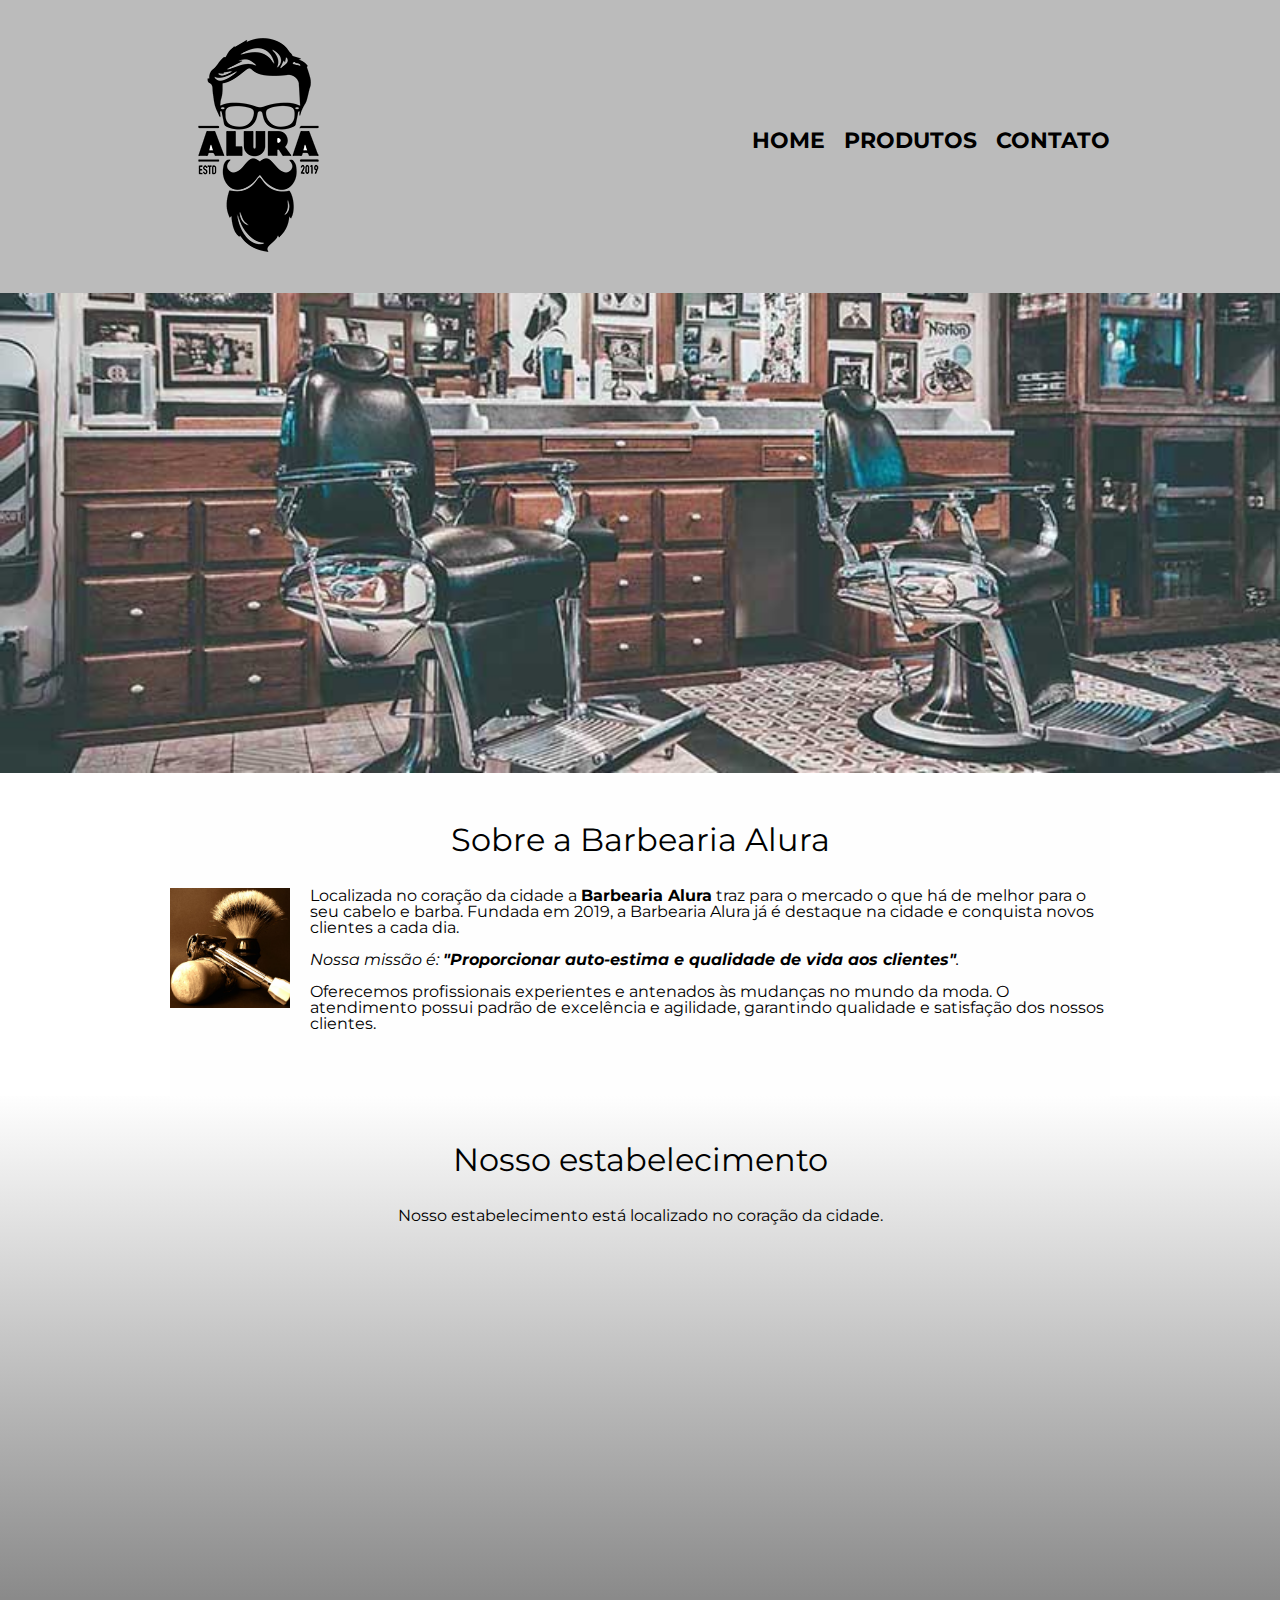
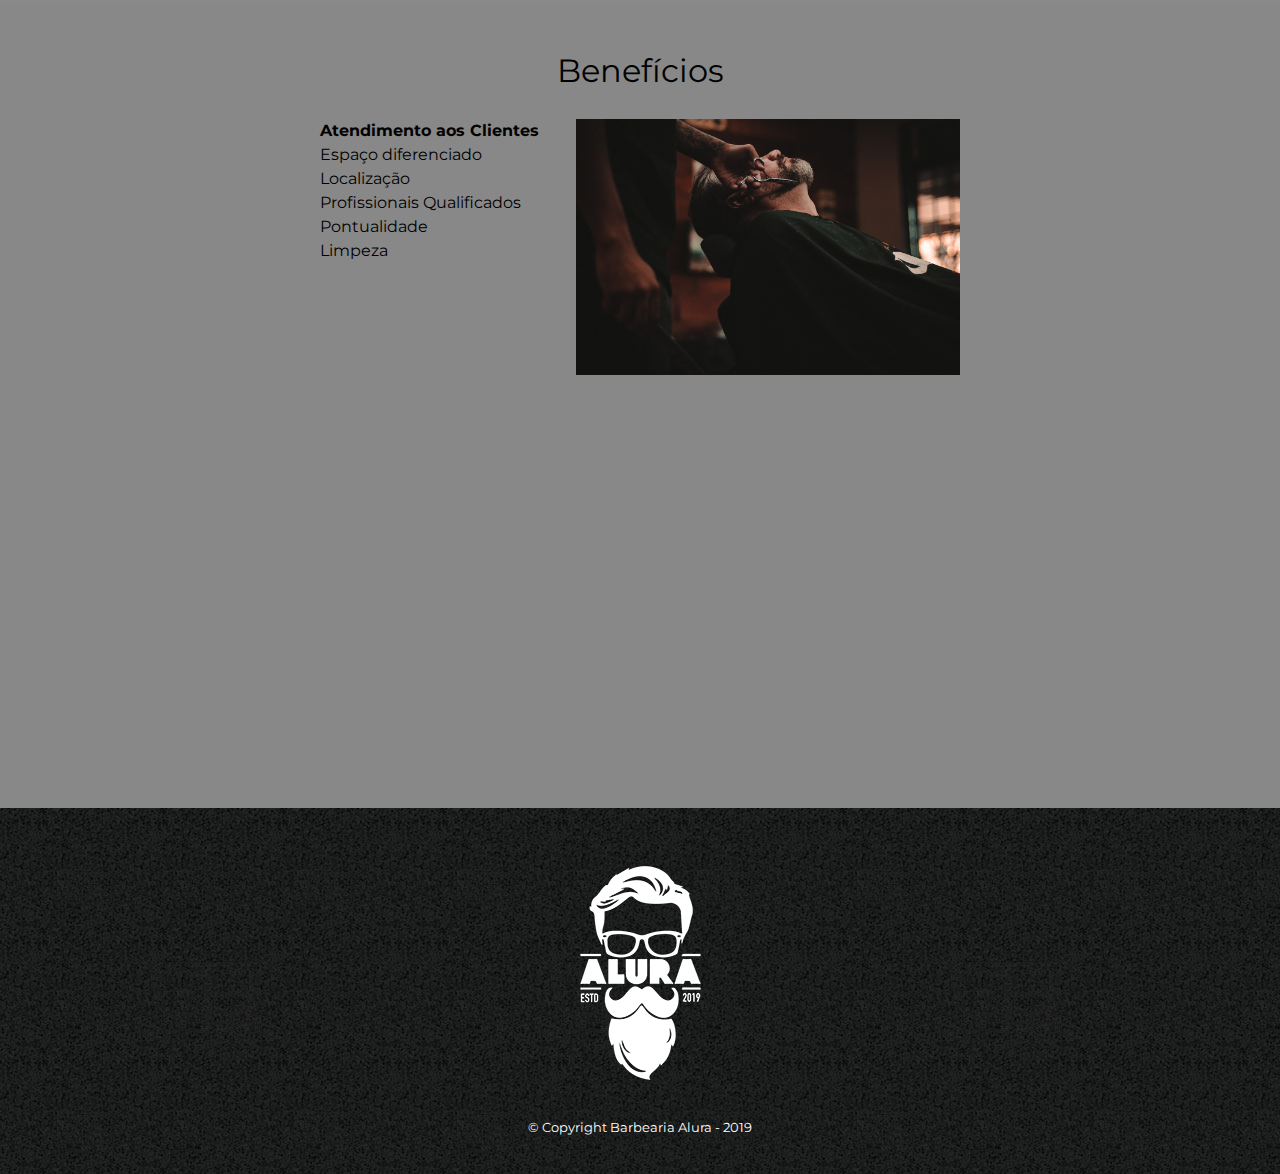
<file: index.html>
<!DOCTYPE html>
<html lang="pt-br">
	<head>
		<meta charset="UTF-8">
		<title>Barbearia Alura</title>

		<link rel="stylesheet" href="reset.css">
		<link rel="stylesheet" href="style.css">
		<link href="https://fonts.googleapis.com/css?family=Montserrat&display=swap" rel="stylesheet">
	</head>

	<body>
		<header>
			<div class="caixa">
				<h1><img src="img/logo.png"></h1>

				<nav>
					<ul>
						<li><a href="index.html">Home</a></li>
						<li><a href="produtos.html">Produtos</a></li>
						<li><a href="contato.html">Contato</a></li>
					</ul>
				</nav>
			</div>
		</header>

		<img class="banner" src="img/banner.jpg">

		<main>
			<section class="principal">
				<h2 class="titulo-principal">Sobre a Barbearia Alura</h2>

				<img class="utensilios" src="img/utensilios.jpg" alt="Utensilios de um barbeiro.">
		 
				<p>Localizada no coração da cidade a <strong>Barbearia Alura</strong> traz para o mercado o que há de melhor para o seu cabelo e barba. Fundada em 2019, a Barbearia Alura já é destaque na cidade e conquista novos clientes a cada dia.</p>

				<p id="missao"><em>Nossa missão é: <strong>"Proporcionar auto-estima e qualidade de vida aos clientes"</strong>.</em></p>

				<p>Oferecemos profissionais experientes e antenados às mudanças no mundo da moda. O atendimento possui padrão de excelência e agilidade, garantindo qualidade e satisfação dos nossos clientes.</p>
			</section>

			<section class="mapa">
				<h3 class="titulo-principal">Nosso estabelecimento</h3>
				<p>Nosso estabelecimento está localizado no coração da cidade.</p>

				<div class="mapa-conteudo">
					<iframe src="https://www.google.com/maps/embed?pb=!1m18!1m12!1m3!1d3656.4483278365396!2d-46.63466568562861!3d-23.588249068469487!2m3!1f0!2f0!3f0!3m2!1i1024!2i768!4f13.1!3m3!1m2!1s0x94ce5a2b2ed7f3a1%3A0xab35da2f5ca62674!2sCaelum!5e0!3m2!1spt-BR!2sbr!4v1568814489656!5m2!1spt-BR!2sbr" width="100%" height="300" frameborder="0" style="border:0;" allowfullscreen=""></iframe>
				</div>
			</section>

			<section class="beneficios">
				<h3 class="titulo-principal">Benefícios</h3>

				<div class="conteudo-beneficios">
					<ul class="lista-beneficios">
						<li class="itens">Atendimento aos Clientes</li>
						<li class="itens">Espaço diferenciado</li>
						<li class="itens">Localização</li>
						<li class="itens">Profissionais Qualificados</li>
						<li class="itens">Pontualidade</li>
						<li class="itens">Limpeza</li>
					</ul><img src="img/beneficios.jpg" class="imagem-beneficios">
				</div>

				<div class="video">
					<iframe width="560" height="315" src="https://www.youtube.com/embed/wcVVXUV0YUY" frameborder="0" allow="accelerometer; autoplay; encrypted-media; gyroscope; picture-in-picture" allowfullscreen></iframe>
				</div>
			</section>
		</main>

		<footer>
			<img src="img/logo-branco.png">
			<p class="copyright">&copy; Copyright Barbearia Alura - 2019</p>
		</footer>
	</body>
</html>
</file>
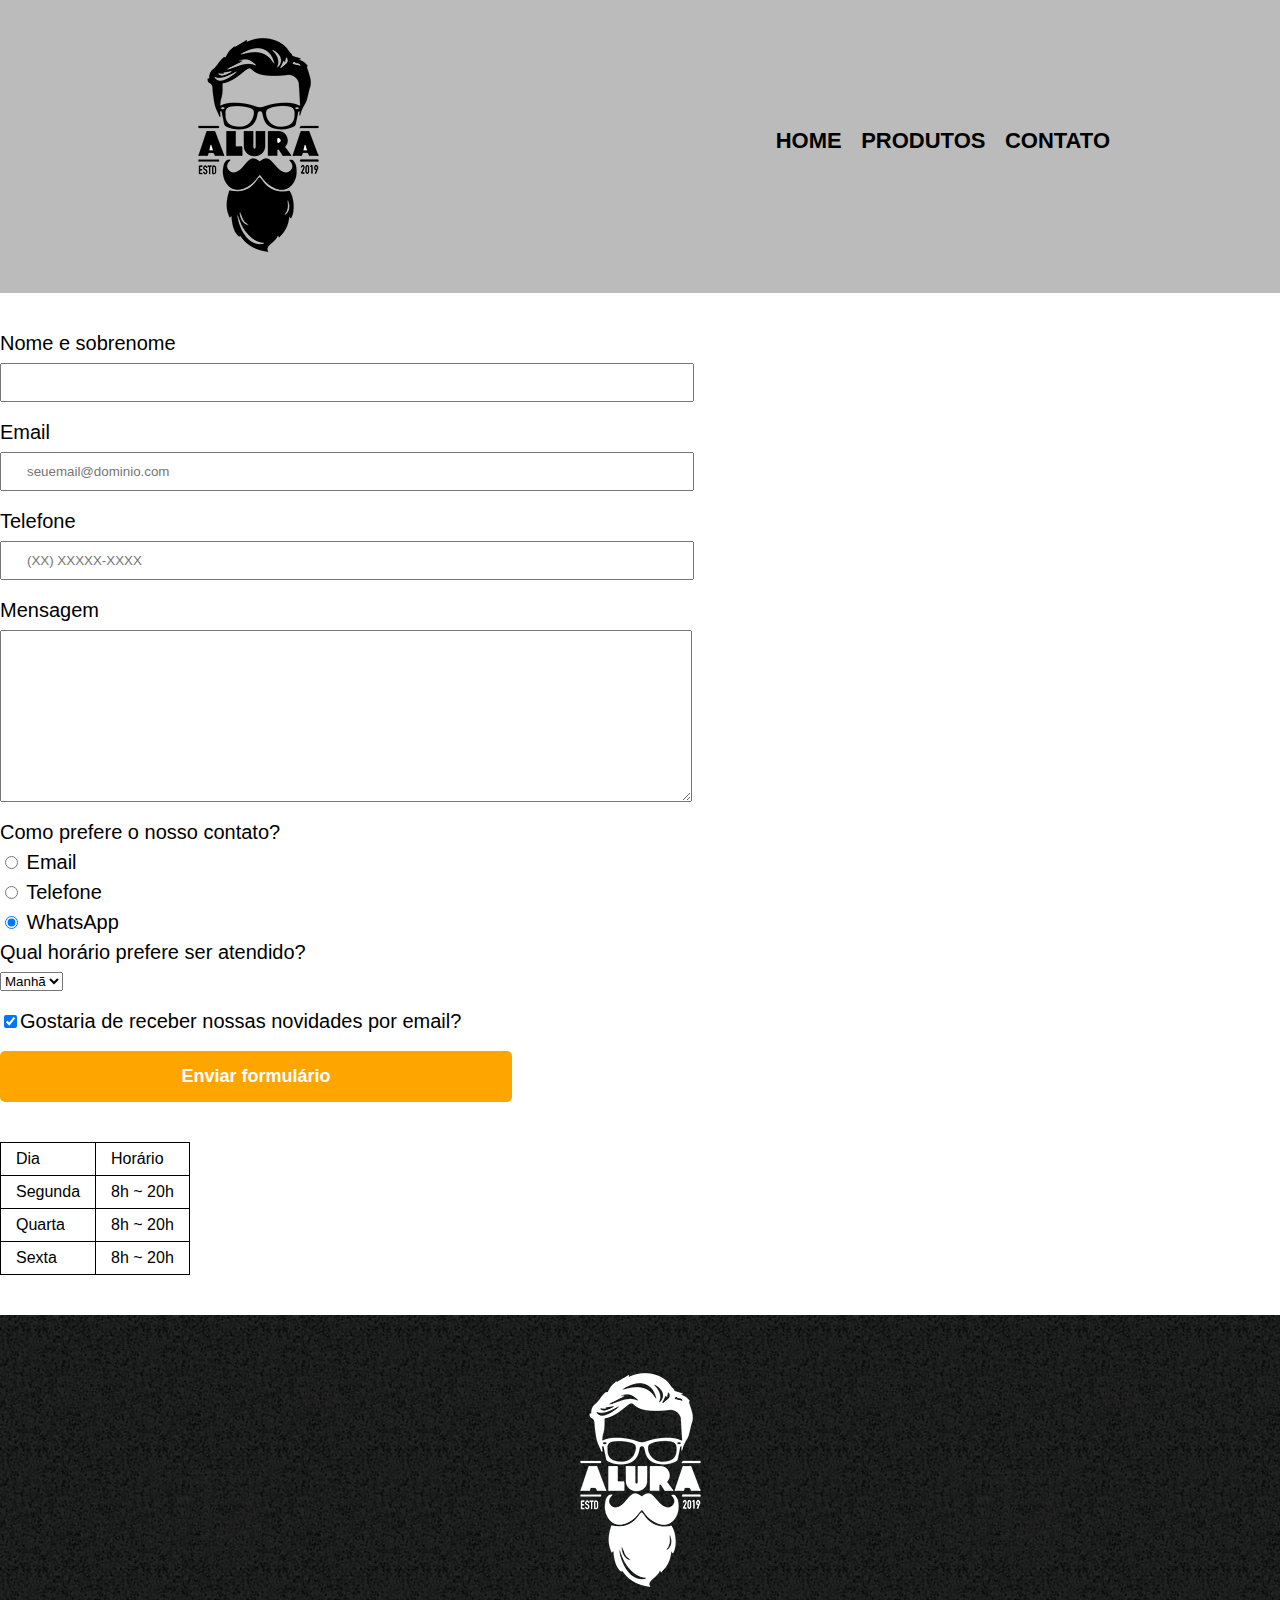
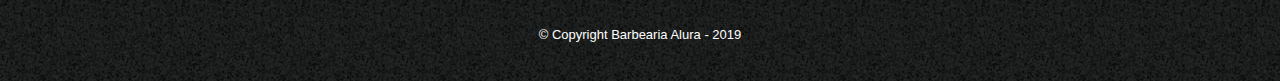
<file: contato.html>
<!DOCTYPE html>
<html>
	<head>
		<meta charset="UTF-8">
		<title>Contato - Barbearia Alura</title>

		<link rel="stylesheet" href="reset.css">
		<link rel="stylesheet" href="style.css">
	</head>
	<body>
		<header>
			<div class="caixa">
				<h1><img src="img/logo.png" alt="Logo da Barbearia Alura"></h1>

				<nav>
					<ul>
						<li><a href="index.html">Home</a></li>
						<li><a href="produtos.html">Produtos</a></li>
						<li><a href="contato.html">Contato</a></li>
					</ul>
				</nav>
			</div>
		</header>

		<main>
			<form>
				<label for="nomesobrenome">Nome e sobrenome</label>
				<input type="text" id="nomesobrenome" class="input-padrao" required>

				<label for="email">Email</label>
				<input type="email" id="email" class="input-padrao" required placeholder="seuemail@dominio.com">

				<label for="telefone">Telefone</label>
				<input type="tel" id="telefone" class="input-padrao" required placeholder="(XX) XXXXX-XXXX">

				<label for="mensagem">Mensagem</label>
				<textarea cols="70" rows="10" id="mensagem" class="input-padrao" required></textarea>

				<fieldset>
					<legend>Como prefere o nosso contato?</legend>
					<label for="radio-email"><input type="radio" name="contato" value="email" id="radio-email"> Email</label>
					
					<label for="radio-telefone"><input type="radio" name="contato" value="telefone" id="radio-telefone"> Telefone</label>
					
					<label for="radio-whatsapp"><input type="radio" name="contato" value="whatsapp" id="radio-whatsapp" checked> WhatsApp</label>
				</fieldset>

				<fieldset>
					<legend>Qual horário prefere ser atendido?</legend>
					<select>
						<option>Manhã</option>
						<option>Tarde</option>
						<option>Noite</option>
					</select>
				</fieldset>

				<label class="checkbox"><input type="checkbox" checked>Gostaria de receber nossas novidades por email?</label>

				<input type="submit" value="Enviar formulário" class="enviar">
			</form>

			<table>
				<tr>
					<td>Dia</td>
					<td>Horário</td>
				</tr>
				<tr>
					<td>Segunda</td>
					<td>8h ~ 20h</td>
				</tr>
				<tr>
					<td>Quarta</td>
					<td>8h ~ 20h</td>
				</tr>
				<tr>
					<td>Sexta</td>
					<td>8h ~ 20h</td>
				</tr>
			</table>
		</main>

		<footer>
			<img src="img/logo-branco.png" alt="Logo da Barbearia Alura">
			<p class="copyright">&copy; Copyright Barbearia Alura - 2019</p>
		</footer>
	</body>
</html>
</file>
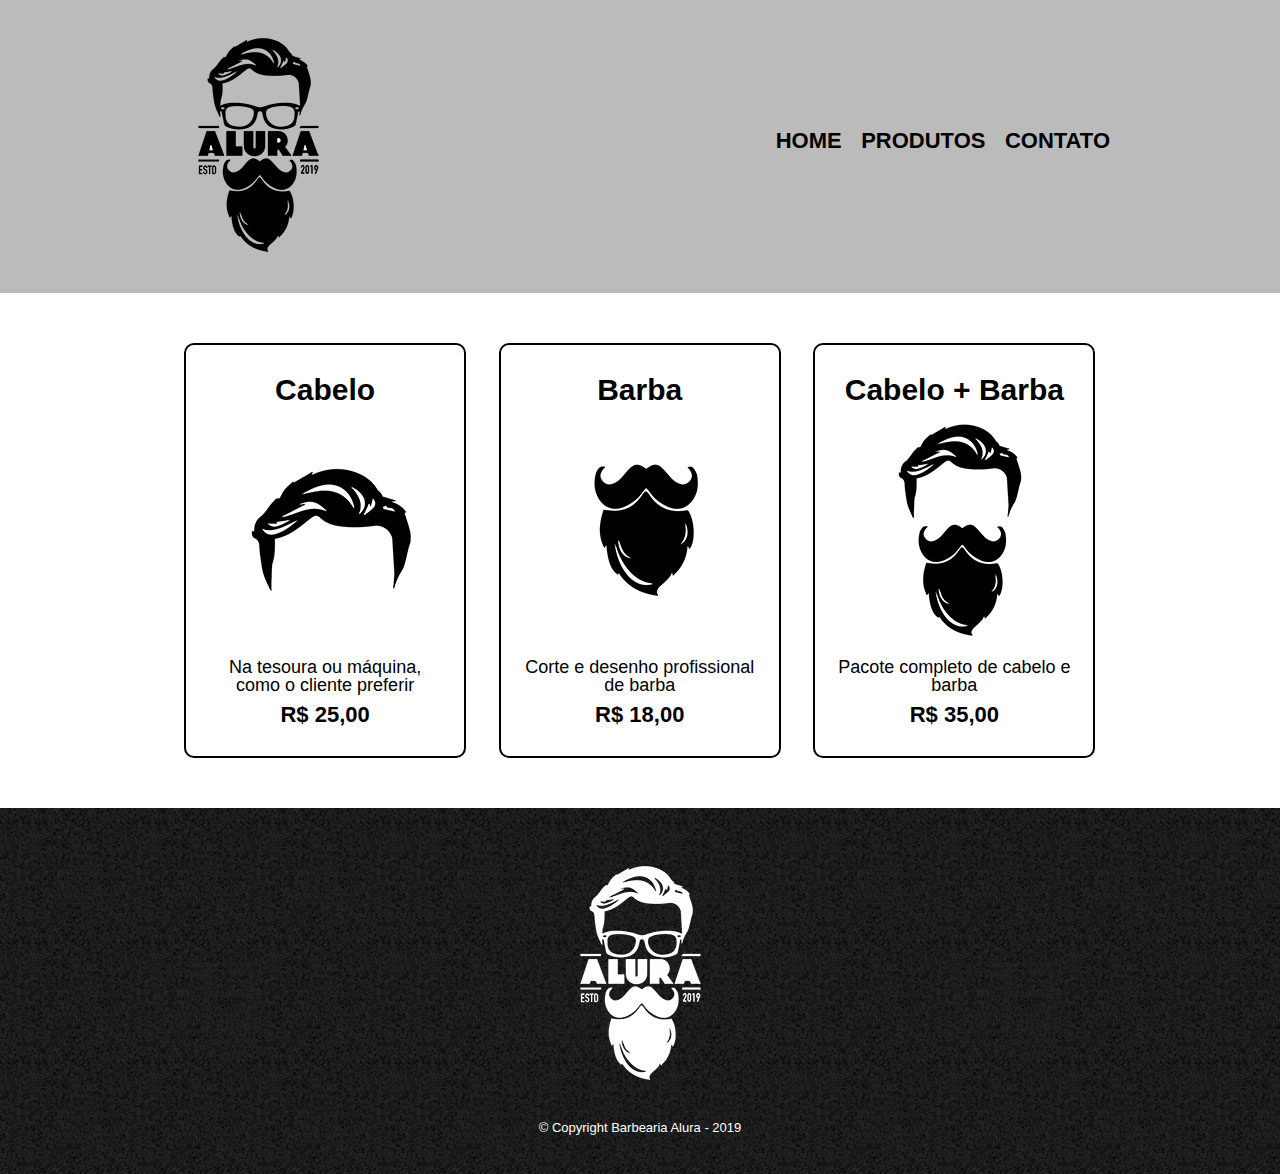
<file: produtos.html>
<!DOCTYPE html>
<html>
	<head>
		<meta charset="UTF-8">
		<title>Produtos - Barbearia Alura</title>

		<link rel="stylesheet" href="reset.css">
		<link rel="stylesheet" href="style.css">
	</head>
	<body>
		<header>
			<div class="caixa">
				<h1><img src="img/logo.png"></h1>

				<nav>
					<ul>
						<li><a href="index.html">Home</a></li>
						<li><a href="produtos.html">Produtos</a></li>
						<li><a href="contato.html">Contato</a></li>
					</ul>
				</nav>
			</div>
		</header>

		<main>
			<ul class="produtos">
				<li>
					<h2>Cabelo</h2>
					<img src="img/cabelo.jpg">
					<p class="produto-descricao">Na tesoura ou máquina, como o cliente preferir</p>
					<p class="produto-preco">R$ 25,00</p>
				</li>
				<li>
					<h2>Barba</h2>
					<img src="img/barba.jpg">
					<p class="produto-descricao">Corte e desenho profissional de barba</p>
					<p class="produto-preco">R$ 18,00</p>
				</li>
				<li>
					<h2>Cabelo + Barba</h2>
					<img src="img/cabelo+barba.jpg">
					<p class="produto-descricao">Pacote completo de cabelo e barba</p>
					<p class="produto-preco">R$ 35,00</p>
				</li>
			</ul>
		</main>

		<footer>
			<img src="img/logo-branco.png">
			<p class="copyright">&copy; Copyright Barbearia Alura - 2019</p>
		</footer>
	</body>
</html>
</file>
<file: style.css>
body {
	font-family: 'Montserrat', sans-serif;
}

header {
	background: #BBBBBB;
	padding: 20px 0;
}

.caixa {
	position: relative;
	width: 940px;
	margin: 0 auto;
}

nav {
	position: absolute;
	top: 110px;
	right: 0;
}

nav li {
	display: inline;
	margin: 0 0 0 15px;
}

nav a {
	text-transform: uppercase;
	color: #000000;
	font-weight: bold;
	font-size: 22px;
	text-decoration: none;
}

nav a:hover {
	color: #C78C19;
	text-decoration: underline;
}

.produtos {
	width: 940px;
	margin: 0 auto;
	padding: 50px 0;
}

.produtos li {
	display: inline-block;
	text-align: center;
	width: 30%;
	vertical-align: top;
	margin: 0 1.5%;
	padding: 30px 20px;
	box-sizing: border-box;
	border: 2px solid #000000;
	border-radius: 10px;
}

.produtos li:hover {
	border-color: #C78C19;
}

.produtos li:active {
	border-color: #088C19;	
}

.produtos li:hover h2 {
	font-size: 34px;
}

.produtos h2 {
	font-size: 30px;
	font-weight: bold;
}

.produto-descricao {
	font-size: 18px;
}

.produto-preco {
	font-size: 22px;
	font-weight: bold;
	margin-top: 10px;
}

footer {
	text-align: center;
	background: url("img/bg.jpg");
	padding: 40px 0;
}

.copyright {
	color: #FFFFFF;
	font-size: 13px;
	margin: 20px 0 0;
}

main {
	
}

form {
	margin: 40px 0;
}

form label, form legend {
	display:block;
	font-size: 20px;
	margin: 0 0 10px;
}

.input-padrao {
	display: block;
	margin: 0 0 20px;
	padding: 10px 25px;
	width: 50%;
}

.checkbox {
	margin: 20px 0;
}

.enviar {
	width:40%;
	padding: 15px 0;
	background: orange;
	color: white;
	font-weight: bold;
	font-size: 18px;
	border: none;
	border-radius: 5px;
	transition: 1s all;
	cursor: pointer;
}

.enviar:hover {
	background: darkorange;
	transform: scale(1.2);
}

table {
	margin: 20px 0 40px;
}

thead {
	background: #555555;
	color: white;
	font-weight: bold;
}

td, th {
	border: 1px solid #000000;
	padding: 8px 15px;
}


/* css da página inicial */
.banner {
	width:100%;
}

.titulo-principal {
	text-align: center;
	font-size: 2em;
	margin: 0 0 1em;
	clear: left;
}

.principal {
	padding: 3em 0;
	background: #FEFEFE;
	width: 940px;
	margin: 0 auto;
}

.principal p {
	margin: 0 0 1em;
}

.principal strong {
	font-weight: bold;
}

.principal em {
	font-style: italic;
}

.utensilios {
	width: 120px;
	float: left;
	margin: 0 20px 20px 0;
}

.mapa {
	padding: 3em 0;
	background: linear-gradient(#FEFEFE, #888888);
}

.mapa-conteudo {
	width: 940px;
	margin: 0 auto;
}

.mapa p {
	margin: 0 0 2em;
	text-align: center;
}

.beneficios {
	padding: 3em 0;
	background: #888888;
}

.conteudo-beneficios {
	width: 640px;
	margin: 0 auto;
}

.lista-beneficios {
	width: 40%;
	display: inline-block;
	vertical-align: top;
}

.itens {
	line-height: 1.5;
}

.itens:first-child {
	font-weight: bold;
}

.imagem-beneficios {
	width: 60%;
}

.video {
	width: 560px;
	margin: 2em auto;
}
</file>
